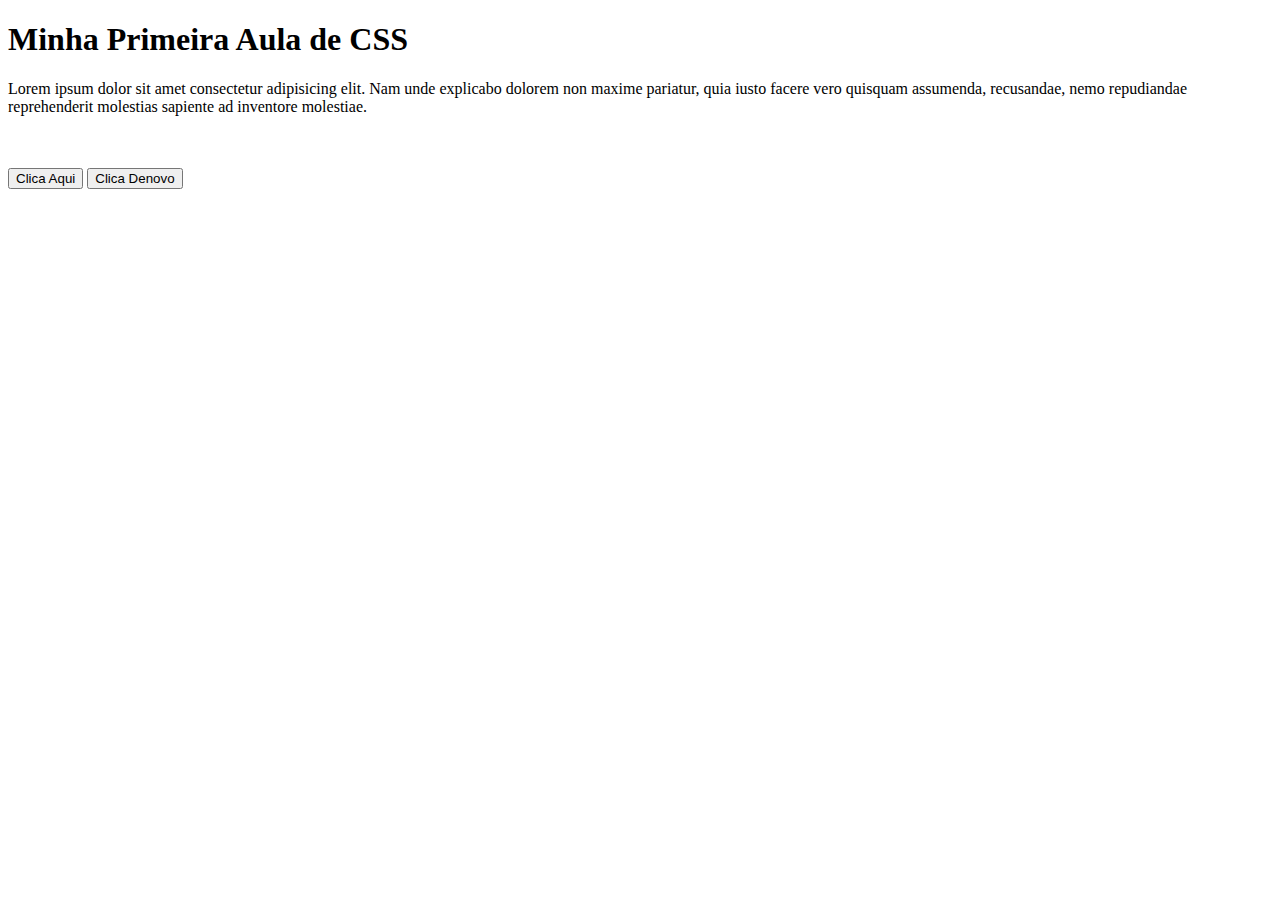
<file: HTML/CSS/index.html>
<!DOCTYPE html>
<html lang="pt-br">
<head>
    <meta charset="UTF-8">
    <meta name="viewport" content="width=device-width, initial-scale=1.0">
    <link rel="stylesheet" href="./styles.css">
    <title>CSS</title>
</head>
<body>
    <h1 class="titulo">Minha Primeira Aula de CSS</h1>
    <p class="paragrafo">Lorem ipsum dolor sit amet consectetur adipisicing elit. Nam unde explicabo dolorem non maxime pariatur, quia iusto facere vero quisquam assumenda, recusandae, nemo repudiandae reprehenderit molestias sapiente ad inventore molestiae.</p>
    <br>
    <br>
    <button class="botao1">Clica Aqui</button>
    <button class="botao2">Clica Denovo</button>
<br>
</body>
</html>
</file>
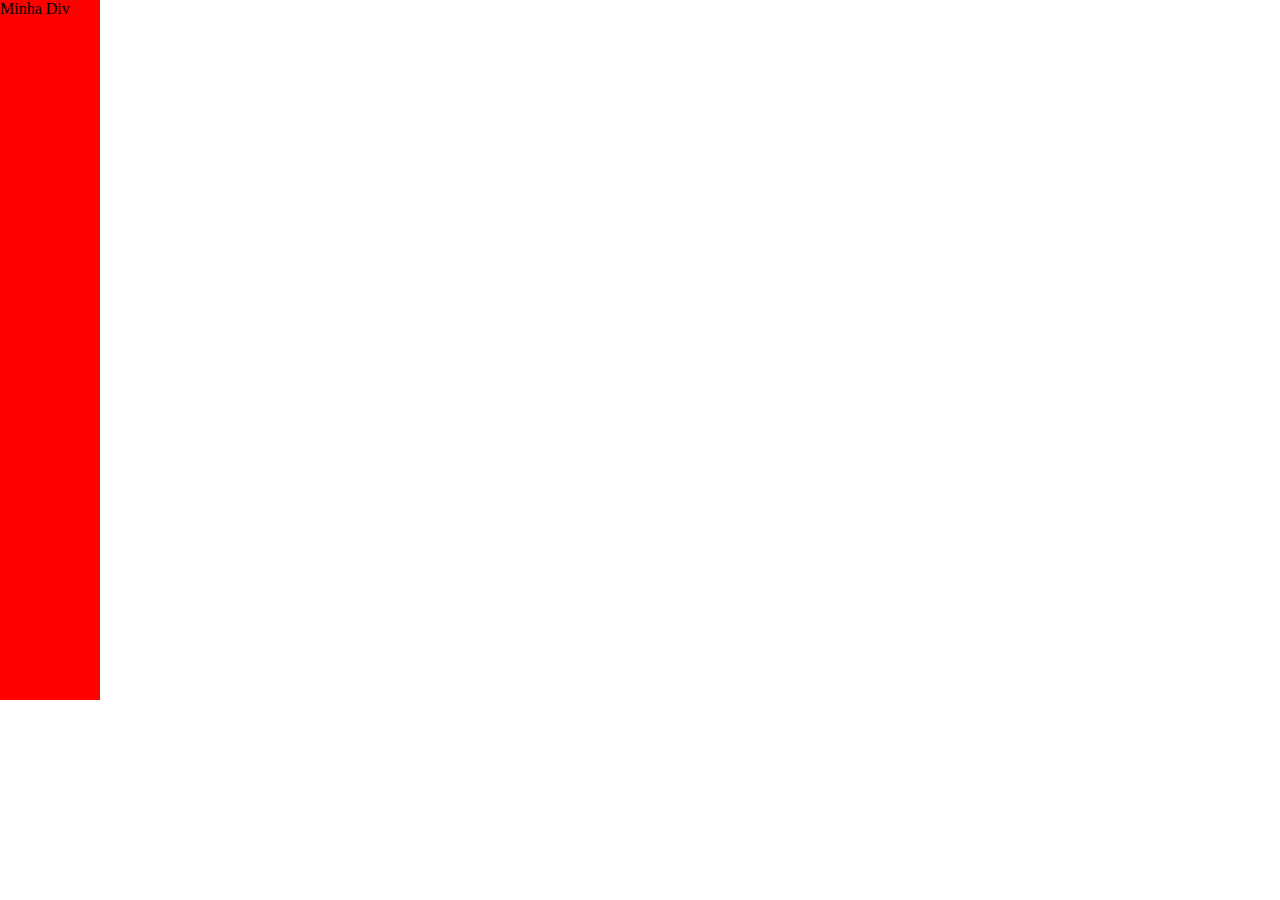
<file: calc.html>
<!DOCTYPE html>
<html lang="pt-br">
<head>
    <meta charset="UTF-8">
    <meta name="viewport" content="width=device-width, initial-scale=1.0">
    <link rel="stylesheet" href="calc.css">
    <title>My Calc</title>
</head>
<body>
   <div class="conteiner">
      Minha Div
   </div>
</body>
</html>
</file>
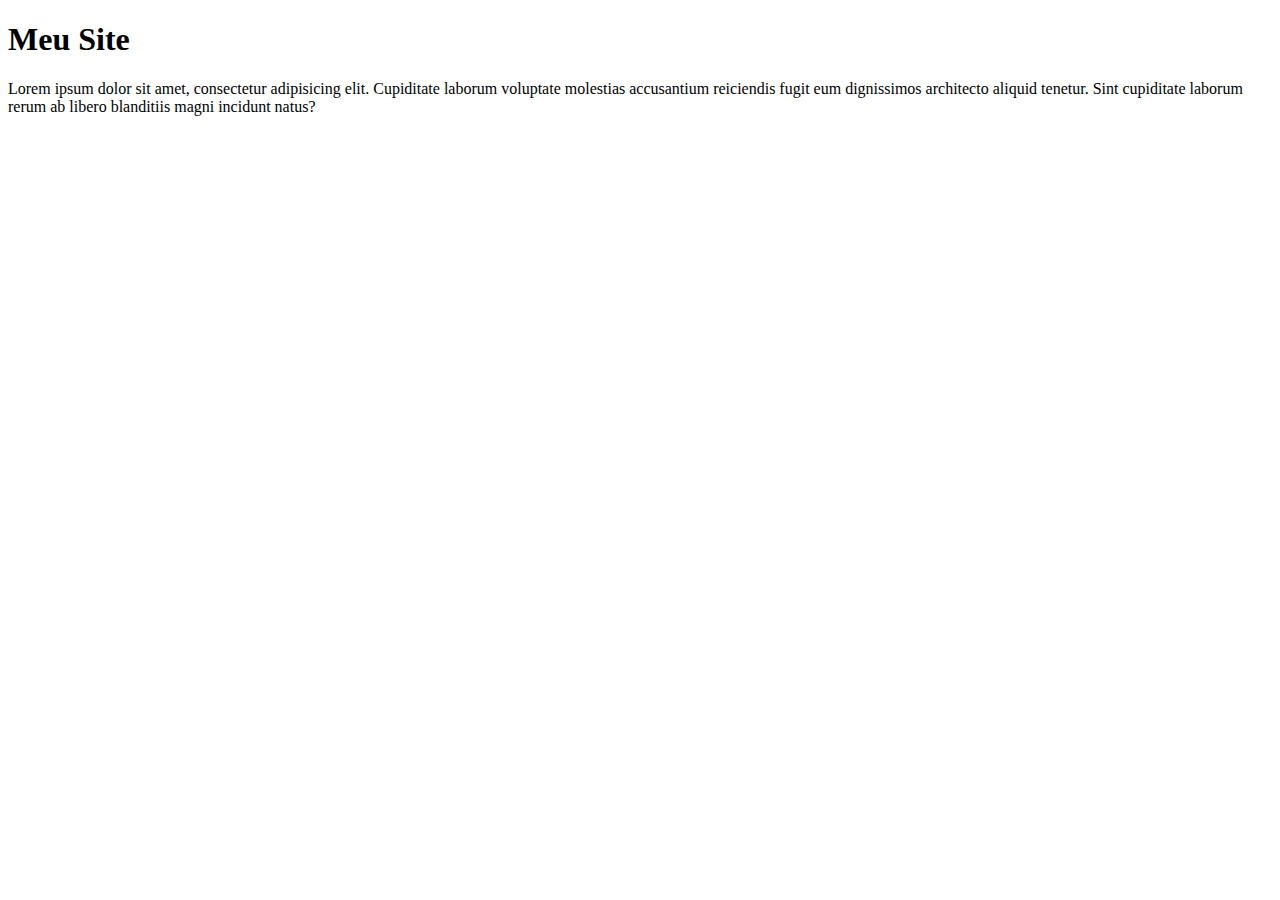
<file: HTML/Praticando.html>
<!DOCTYPE html>
<html lang="en">
<head>
    <meta charset="UTF-8">
    <meta name="viewport" content="width=, initial-scale=1.0">
    <title>Document</title>
</head>
<body>
    <h1>Meu Site</h1>
    <p>Lorem ipsum dolor sit amet, consectetur adipisicing elit. Cupiditate laborum voluptate molestias accusantium reiciendis fugit eum dignissimos architecto aliquid tenetur. Sint cupiditate laborum rerum ab libero blanditiis magni incidunt natus?</p>
    <iframe src="https://rodolfomori.com.br/devclub/" frameborder="0"></iframe>
    
</body>
</html>
</file>
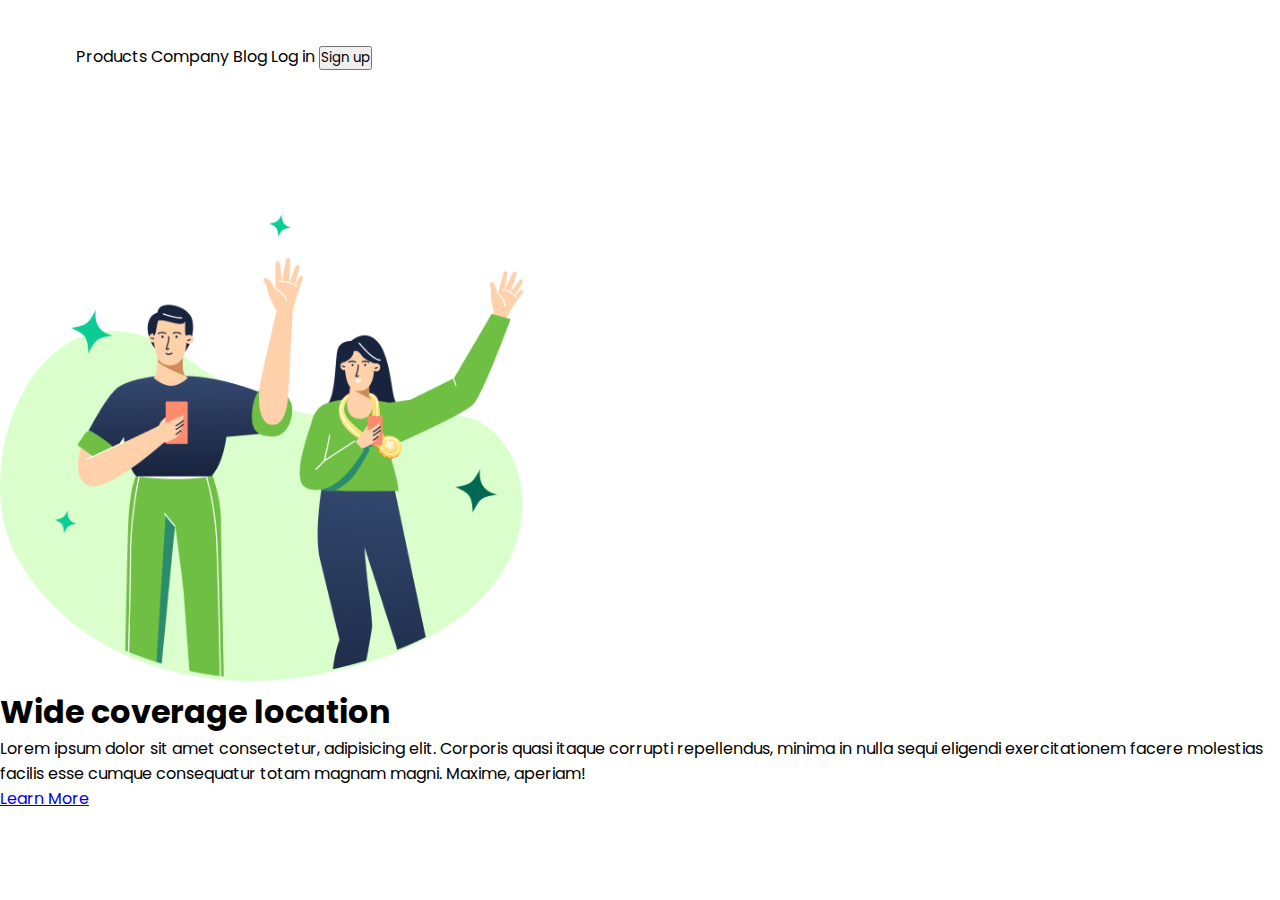
<file: HTML/CSS/Desafio.html>
<!DOCTYPE html>
<html lang="pt-br">
<head>
    <meta charset="UTF-8">
    <meta http-equiv="X-UA-Compatible" content="IE=edge">
    <meta name="viewport" content="width=device-width, initial-scale=1.0">
    <link rel="stylesheet" href="Desafio.css">
    <link rel="preconnect" href="https://fonts.googleapis.com">
    <link rel="preconnect" href="https://fonts.gstatic.com" crossorigin>
    <link href="https://fonts.googleapis.com/css2?family=Poppins:wght@400;500;700&display=swap" rel="stylesheet">
    <title>Meu Desafio</title>
</head>
<link>
    <header>
              <a>Products</a>
              <a>Company</a>
              <a>Blog</a>
              <a>Log in</a>
              <button>Sign up</button>
    </header>
    <main> 
        <img src="./img/Desafio.png" alt="image-logo" class="image-logo">
        <div>
        <h1>Wide coverage location</h1>
        <p>Lorem ipsum dolor sit amet consectetur, adipisicing elit. Corporis quasi itaque corrupti repellendus, minima in nulla sequi eligendi exercitationem facere molestias facilis esse cumque consequatur totam magnam magni. Maxime, aperiam!</p>
        <a href="tel:5511990025637">Learn More</a>
    </div>
    </main>
   
</body>
</file>
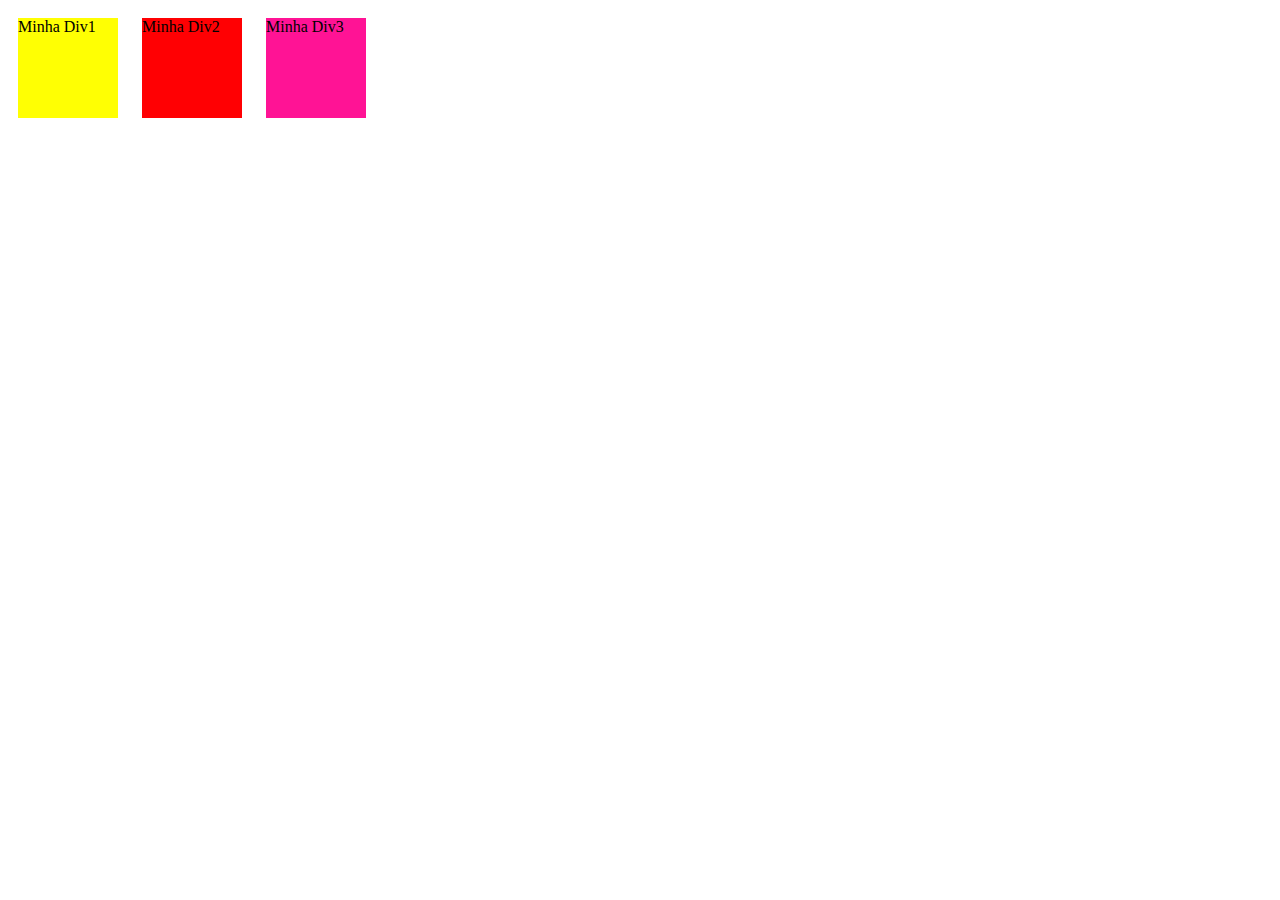
<file: HTML/CSS/PRATICANDO.HTML>
<!DOCTYPE html>
<html lang="pt-br">
<head>
    <meta charset="UTF-8">
    <meta name="viewport" content="width=device-width, initial-scale=1.0">
   <link href="./styles.css" rel="stylesheet">
  
    <title>CSS</title>
</head>
<body>
    <div class="box">
Minha Div1
    </div>
    <div class="box box-2">
Minha Div2
    </div>
    <div class="box box-3">
Minha Div3
    </div>
</body>
</html>
</file>
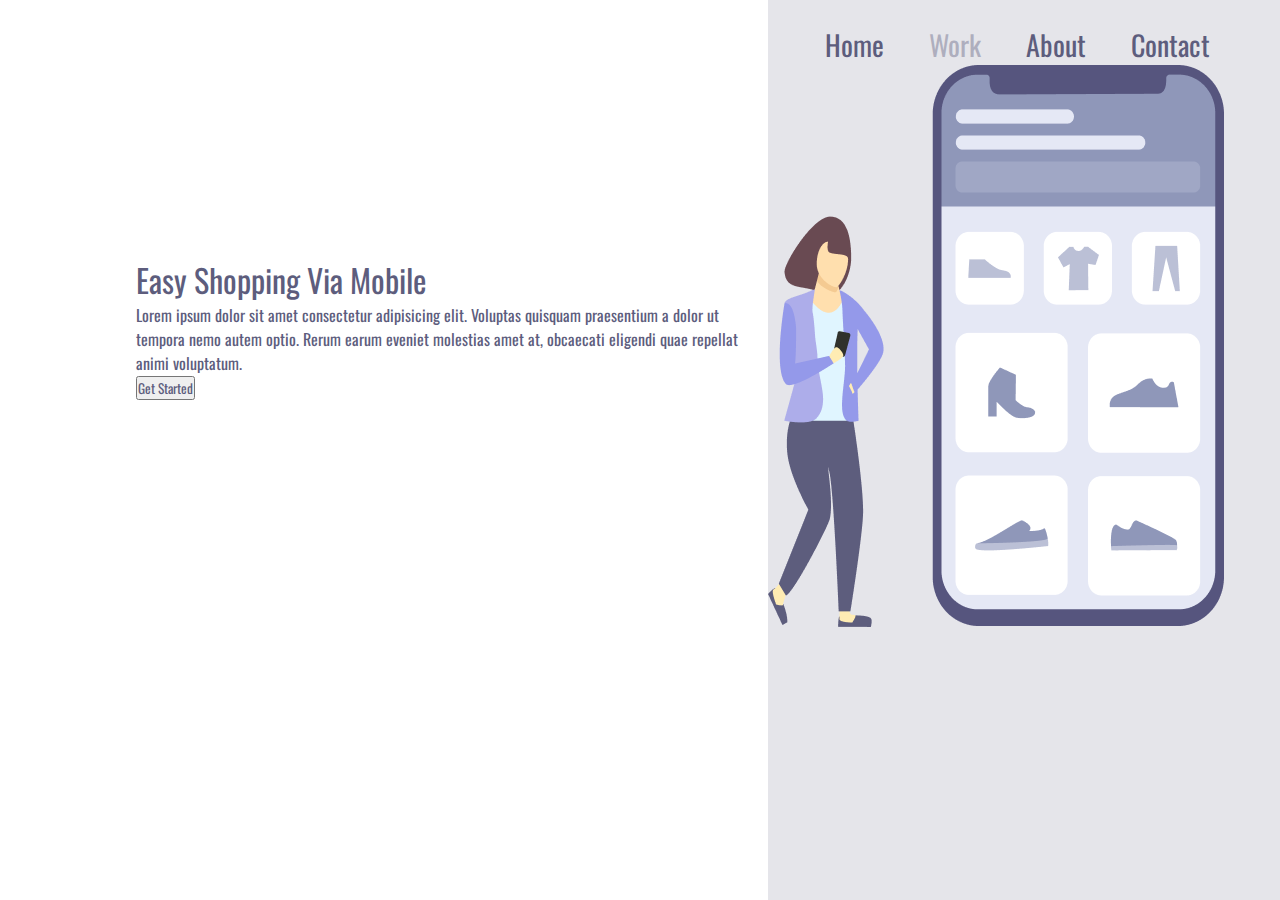
<file: HTML/CSS/responsividade.html>
<!DOCTYPE html>
<html lang="en">
<head>
    <meta charset="UTF-8">
    <meta name="viewport" content="width=device-width, initial-scale=1.0">
   <link rel="stylesheet" href="projeto.css">
   <link rel="preconnect" href="https://fonts.googleapis.com">
   <link rel="preconnect" href="https://fonts.gstatic.com" crossorigin>
   <link href="https://fonts.googleapis.com/css2?family=Oswald&display=swap" rel="stylesheet">
    <title>CSS-- Projeto</title>

</head>
<body>
    <div class="wrapper">
     <section class="conteiner-left"> 
      <h1>Easy Shopping Via Mobile</h1>
      <p>Lorem ipsum dolor sit amet consectetur adipisicing elit. Voluptas quisquam praesentium a dolor ut tempora nemo autem optio. Rerum earum eveniet molestias amet at, obcaecati eligendi quae repellat animi voluptatum. </p>
      <button>Get Started</button>
     </section>
      <section class="conteiner-right">
        <header>
            <a>Home</a>
            <a>Work</a>
            <a>About</a>
            <a>Contact</a>
        </header>
        <img src="/assets/girl-cellfone.png" alt="girl-cellfone">
     </section>
    </div>
</body>
</html>
</file>
<file: HTML/CSS/styles.css>
.box{
    background: #FFFF03;
    width: 100px;
    height: 100px;
    margin: 10px;
    display: inline-block;
}
.box-2 {
    background: #FF0003;

}
.box-3 {
    background: #FF1395;
}
</file>
<file: calc.css>
*{
    margin: 0;
    padding: 0;
    box-sizing: border-box;
 }
 .conteiner {
    height: calc(100vh - 200px);
    width: 100px;
    background: red;
 }
</file>
<file: HTML/CSS/Desafio.css>
*{
    margin: 0;
    padding: 0;
    box-sizing: border-box;
    font-family: 'Poppins', sans-serif;
}
header {
    margin: 44px 0 144px 76px;
}
.image-logo {
    width: 534px;
    height: 467px;
}
</file>
<file: HTML/CSS/projeto.css>
*{
    padding: 0;
    margin: 0;
    box-sizing: border-box;
    font-family: "Oswald", sans-serif;
    font-weight: 400;
    color: #5D5D7D;
}

.wrapper {
    height: 100vh;
    width: 100vw;
}

.conteiner-left {
   display: inline-block;
   width: 60%;
   padding-left: 136px;
   margin-top: 20%;
}



.conteiner-right {
   display: inline-block;
   background-color: rgba(93,93,125,0.16);
   height: 100vh;
   width: 40%;
   position: absolute;
}
.img {
    position: relative;
    top: 25%;
    right: 130px;
}
.h1 {
    font-size: 70px;
    line-height: 80px;
    width: 368px;
}
.p {
    font-size: 28px;
    line-height: 48px;
    opacity: 0.6;
    margin: 15px 0;
    width: 540px;
}
.button {
    width: 269px;
    height: 62px;
    background: #9499EA;
    box-shadow: 0px 10px 24px rgba(148,153,234 0.0979959);
    border: none;
    border-radius: 30px;
    font-size: 24px;
    line-height: 36px;
    text-align: center;
    color: #FFFF;
    cursor: pointer;
}
button:hover {
    opacity: .8;

}
button:active {
    opacity: .5;
}
a {
    font-size: 28px;
    line-height: 41px;
    color: #5D5D7D;
    margin-right: 41px;
    cursor: pointer;
}
a:nth-child(2) {
    opacity: 0.4;
}
a:hover {
    opacity: 0.4;
}
a:active {
    opacity: 0.8;
}
header {
    margin: 24px 0 0 57px;
}
</file>
